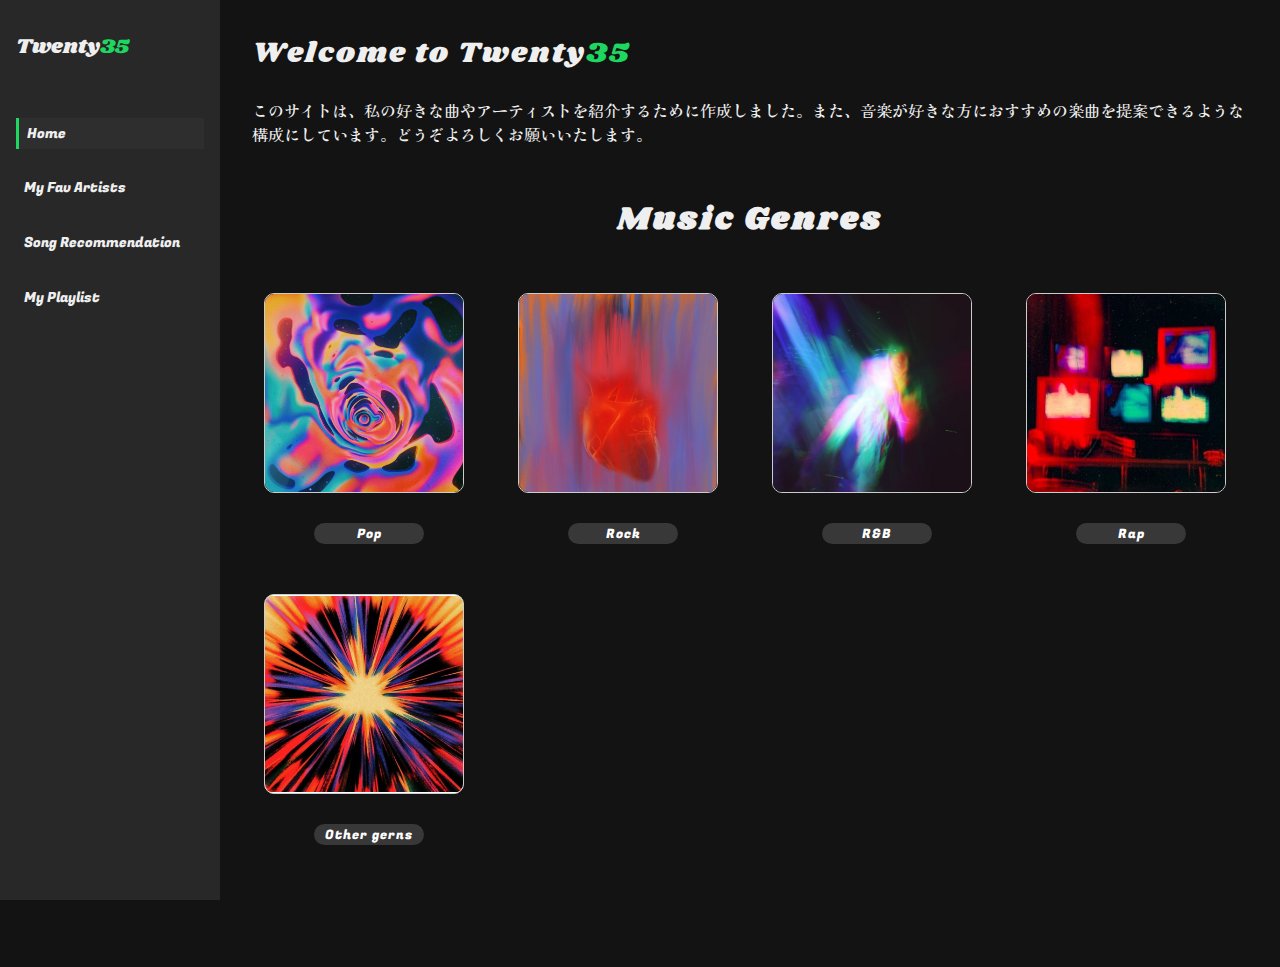
<file: Twenty35/index.html>
<!DOCTYPE html>
<html lang="en">
<head>
  <meta charset="UTF-8" />
  <meta name="viewport" content="width=device-width, initial-scale=1.0" />
  <title>Twenty35 Music</title>
  <link rel="stylesheet" href="css/style.css">
</head>
<body>

  <!-- Sidebar Navigation -->
  <div class="sidebar">
    <h2>Twenty<span style="color:  #1ED760;">35</span> </h2>
    <a class="nav current_nav" href="index.html"> Home</a>
    <a class="nav" href="#"> My Fav Artists</a>
    <a class="nav" href="songRecommendation.html"> Song Recommendation</a>
    <a class="nav" href="myPlaylist.html">My Playlist</a> 

  </div>

  <!-- Main Content -->
  <div class="main">
    <div class="title">Welcome to Twenty<span style="color:  #1ED760;">35</span></div>
    <h4> <span style="color:#efefef;"> このサイトは、私の好きな曲やアーティストを紹介するために作成しました。また、音楽が好きな方におすすめの楽曲を提案できるような構成にしています。どうぞよろしくお願いいたします。</span></h4>

    <h1>Music Genres</h1>
<div class="grid-container">
    <div>
      <div class="flip-card">
        <div class="flip-inner">
          <div class="flip-front"><img src="MusicGenrePics/pop.jpg" alt="pop"></div>
          <div class="flip-back"><p>ポップミュージック（Pop Music）は、大衆に向けて作られた音楽のジャンルで、1950年代から1960年代にかけて発展しました。 主にアメリカとイギリスで広まり、ラジオやテレビ、音楽チャートで頻繁に流れるようなキャッチーで商業的な楽曲が多いです。

                            ポップミュージックは、ロック、ダンス、ヒップホップ、R&Bなど様々な音楽ジャンルから影響を受けています。リズムやメロディが特徴であり、歌詞も親しみやすい内容が多いです。
                            
                            代表的なアーティストには、マイケル・ジャクソン、マドンナ、ビヨンセ、テイラー・スウィフトなどがいます。</p></div>
        </div>
      </div>
      <button class="flip-button">Pop</button>
    </div>

    <div>
      <div class="flip-card">
        <div class="flip-inner">
          <div class="flip-front"><img src="MusicGenrePics/Rock.jpg" alt="Rock"></div>
          <div class="flip-back"><p>ロックミュージック (Rock Music)音楽は、1950年代にアメリカで誕生し、エレキギター、ベース、ドラムが主な楽器として使われる音楽ジャンルです。エネルギッシュで反抗的な精神を持ち、若者文化に大きな影響を与えました。

                            1960年代には、ビートルズやローリング・ストーンズなどのバンドが登場し、ロックは世界的な人気を博しました。日本でも、1960年代後半から1970年代にかけて、ロックバンドが活躍し始めました。
                            
                            代表的なロックバンドには、ビートルズ、ローリング・ストーンズ、クイーン、ニルヴァーナなどがいます。</p></div>
        </div>
      </div>
      <button class="flip-button">Rock</button>
    </div>

    <div>
      <div class="flip-card">
        <div class="flip-inner">
          <div class="flip-front"><img src="MusicGenrePics/R&B.jpg" alt="RnB"></div>
          <div class="flip-back"><p>R&B（リズム・アンド・ブルース）は、1940年代にアメリカのアフリカ系アメリカ人コミュニティから発展した音楽ジャンルです。当初はブルースやジャズの影響を受けた音楽スタイルでしたが、時代とともにソウル、ファンク、ヒップホップなど多くの音楽スタイルに影響を与えました。

                            R&Bの特徴として、感情豊かなボーカル、強いリズム、複雑なメロディーラインがあります。歌詞はしばしば恋愛や生活の喜びと苦しみをテーマにしています。
                            
                            代表的なアーティストには、アレサ・フランクリン、マーヴィン・ゲイ、マイケル・ジャクソン、ビヨンセなどがいます。</p></div>
        </div>
      </div>
      <button class="flip-button">R&B</button>
    </div>

    <div>
      <div class="flip-card">
        <div class="flip-inner">
          <div class="flip-front"><img src="MusicGenrePics/Rap.jpg" alt="Rap"></div>
          <div class="flip-back"><p>ラップ（Rap）は、1970年代にアメリカのニューヨーク市で発展した音楽ジャンルです。特にヒップホップ文化の一部として誕生し、リズムに合わせて歌詞をリズミカルに話す、または「ラップ」するのが特徴です。

                            ラップの歌詞は、社会問題や個人的な経験、ライフスタイル、ストリートカルチャーに関連する内容が多く、強いメッセージ性を持っています。ビートやリズムが重要な要素であり、DJが作るビートやターンテーブル技術も大きな役割を果たしています。
                            
                            代表的なラップアーティストには、トゥーパック・シャクール、ノトーリアス・B.I.G、ジェイ・Z、エミネム、カニエ・ウェストなどがいます。</p></div>
        </div>
      </div>
      <button class="flip-button">Rap</button>
    </div>

    <div>
      <div class="flip-card">
        <div class="flip-inner">
          <div class="flip-front"><img src="MusicGenrePics/othergerns.jpg" alt="othergeeres"></div>
          <div class="flip-back"><p>ジャズ (Jazz) <br>
                            ジャズは、20世紀初頭にアメリカで発展した音楽ジャンルです。即興演奏と複雑なリズム、ハーモニーが特徴です。代表的なアーティストには、ルイ・アームストロング、デューク・エリントン、マイルス・デイビスがいます。<br><br>
                            
                            クラシック (Classical) <br>
                            クラシック音楽は、17世紀から19世紀にかけてヨーロッパで発展しました。オーケストラやピアノ、弦楽四重奏などが主要な楽器です。代表的な作曲家には、ベートーヴェン、モーツァルト、バッハがいます。<br><br>
                            
                            エレクトロニック (Electronic) <br>
                            エレクトロニック音楽は、電子楽器やコンピューターを用いて作られる音楽です。ダンスミュージックやテクノ、ハウスなど多くのサブジャンルがあります。代表的なアーティストには、ダフト・パンク、デヴィッド・ゲッタ、カルヴィン・ハリスがいます。<br><br>
                            
                            カントリー (Country) <br>
                            カントリーミュージックは、アメリカ南部で発展した音楽ジャンルで、ギターやバンジョー、フィドルが主要な楽器です。歌詞はしばしば日常生活や愛、失恋について語られます。代表的なアーティストには、ジョニー・キャッシュ、ドリー・パートン、テイラー・スウィフトがいます。<br><br>
                            
                            メタル (Metal) <br>
                            メタル音楽は、ロックから発展したジャンルで、重厚なギターリフと強力なドラムが特徴です。サブジャンルにはヘヴィメタル、デスメタル、ブラックメタルなどがあります。代表的なバンドには、メタリカ、アイアン・メイデン、ブラック・サバスがいます。</p></div>
        </div>
      </div>
      <button class="flip-button">Other gerns</button>
    </div>
  </div>

</div>
</body>
</html>
</file>
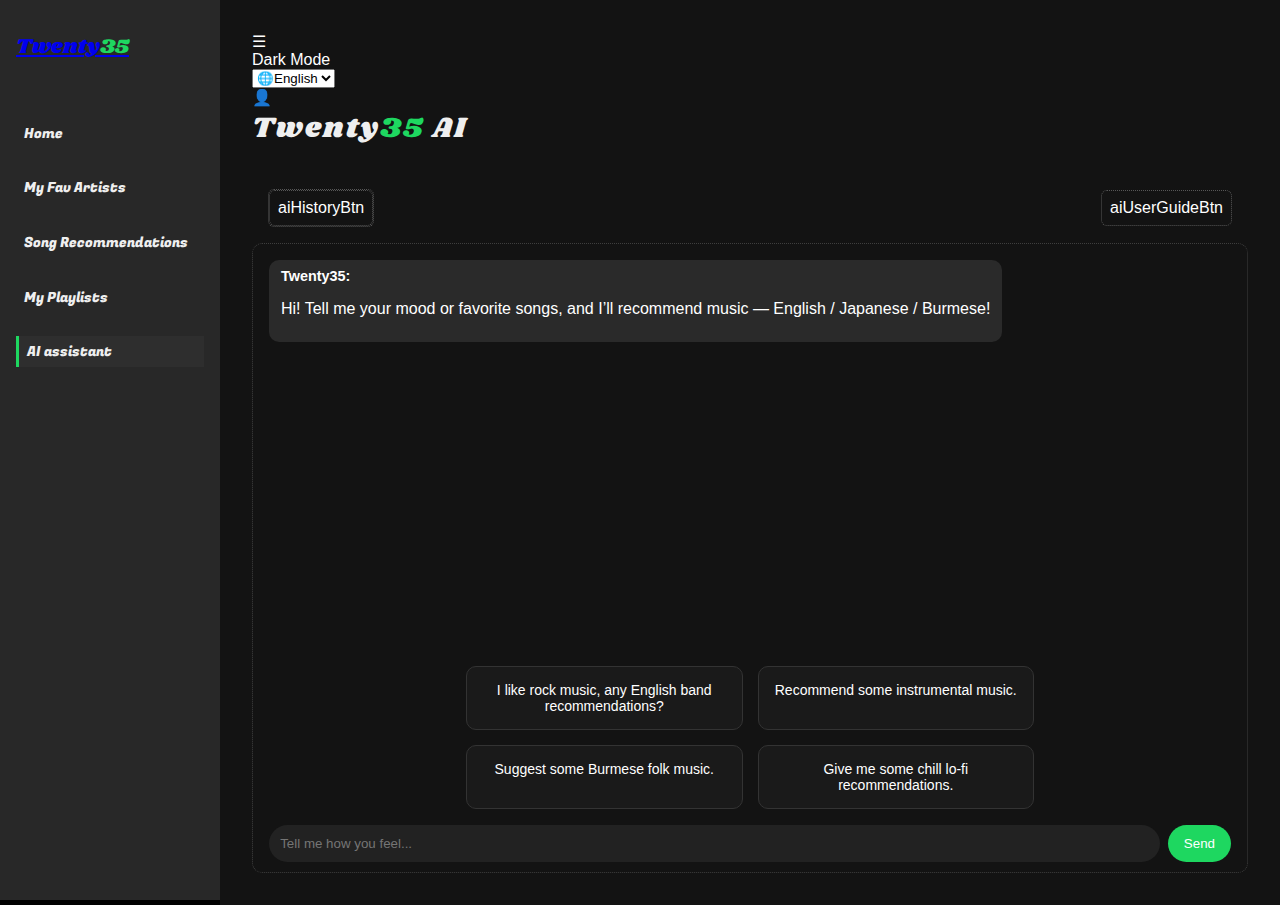
<file: aiAssistant.html>
<!DOCTYPE html>
<html lang="en">

<head>
  <meta charset="UTF-8" />
  <meta name="viewport" content="width=device-width, initial-scale=1.0, maximum-scale=1.0, user-scalable=no" />

  <title>Twenty35 Music (home)</title>
  <link rel="icon" href="MusicGenrePics/1x/logo.png" />
  <link rel="stylesheet" href="css/style.css">
  <link rel="stylesheet" href="css/aiAssistant.css">
  <link
    href="https://fonts.googleapis.com/css2?family=Fugaz+One&family=Kaisei+Tokumin&family=Shrikhand&family=Inter&family=Noto+Sans+JP&family=Padauk&display=swap"
    rel="stylesheet">
  <link rel="preconnect" href="https://fonts.googleapis.com">
  <link rel="preconnect" href="https://fonts.gstatic.com" crossorigin>
  <link
    href="https://fonts.googleapis.com/css2?family=Noto+Serif+Myanmar:wght@100;200;300;400;500;600;700;800;900&display=swap"
    rel="stylesheet">
  <link rel="preconnect" href="https://fonts.googleapis.com">
  <link rel="preconnect" href="https://fonts.gstatic.com" crossorigin>
  <link
    href="https://fonts.googleapis.com/css2?family=Noto+Serif+Myanmar:wght@100;200;300;400;500;600;700;800;900&display=swap"
    rel="stylesheet">
  <link rel="stylesheet" href="https://cdnjs.cloudflare.com/ajax/libs/font-awesome/6.5.0/css/all.min.css" />


</head>

<body class="aiAssistantBody">

  <div class="sidebar" id="sidebar">
    <h2><a href="index.html">Twenty<span style="color:  #1ED760;">35</span> </a></h2>
    <a data-i18n="nav1" class="nav" href="index.html"> Home</a>
    <a data-i18n="nav2" class="nav" href="favoriteartists.html  "> My Fav Artists</a>
    <a data-i18n="nav3" class="nav" href="songRecommendation.html"> Song Recommendations</a>
    <a data-i18n="nav4" class="nav" href="myPlaylist.html">My Playlists</a>
    <a data-i18n="nav5" class="nav current_nav" href="aiAssistant.html">AI assistant</a>

    <div id="mobileExtras"></div>
  </div>

  <!-- Main Content -->
  <div class="main">
    <div class="hamburger" id="hamburger">&#9776;</div>

    <div class="tobBar" id="tobBar">
      <div id="modebutton">
        <div class="toggle-switch" id="modeSwitch">
          <div class="slider"></div>
        </div>
        <div class="toggle-label" id="modeLabel">Dark Mode</div>
      </div>

      <div id="langSwitch">
        <select id="language-select" onchange="setLanguage(this.value)">
          <option value="en">&#x1F310;English</option>
          <option value="ja">&#x1F310;日本語</option>
          <option value="my">&#x1F310;မြန်မာ</option>
        </select>
      </div>

      <div id="profile">👤</div>
    </div>

    <div class="title">Twenty<span style="color:  #1ED760;">35</span> AI</div>


    <header>
      <div id="leftIcons">
        <span data-i18n="aiHistoryBtn" id="commentIcon">💬 History</span>
      </div>
      <div data-i18n="aiUserGuideBtn" id="userGuide">&#x2754 User Guide</div>
    </header>

    <div id="overlayHistory">
      <div class="overlayBox">
        <span class="close">&times;</span>
        <h3 data-i18n="aiHistory">Chat History (Latest at Top)</h3>
        <div id="historyList"></div>
      </div>
    </div>

    <div id="overlayGuide">
      <div class="overlayBox">
        <span class="close">&times;</span>
        <h3 data-i18n="aiUserGuideTitle">User Guide</h3>
        <p data-i18n="aiUserGuide">💬 How to Use</span> <br> <br>
          <b><span style="color:  #1ED760;">Step1</span> - Type your message in the chat box.</b><br> <br>
          Example: <br> <br>
          - “I feel happy today!” <br>
          - “Suggest songs like Bruno Mars.” <br>
          - “I’m in a chill mood.” <br> <br>

          <b><span style="color:  #1ED760;">Step2</span> - Send your message by clicking the Send button or pressing
            Enter.</b> <br><br>

          <b><span style="color:  #1ED760;">Step3</span> - The chatbot will show ‘Thinking…’ while preparing your
            recommendations. </b> <br><br>
          You’ll receive a list of songs with: <br><br>
          - 🎶 Song Title <br>
          - 👩‍🎤 Artist Name <br>
          - 🔗 Spotify, Apple Music, and YouTube link <br> <br>



          <b>💡 Tips for Best Experience </b> <br> <br>
          Be specific about your mood or artist for tailored recommendations. <br> <br>
          Example: <br> <br>
          - “I want energetic workout songs.” <br>
          - Try different moods to discover new music styles. <br>
          - Use the links to explore songs directly on your favorite platform.
        </p>

      </div>
    </div>

    <div id="chatContainer">
      <div id="chatMessages"></div>


      <div id="quickSuggestions">
        <div class="suggest-btn" onclick="sendSuggestedMessage(this)"></div>
        <div class="suggest-btn" onclick="sendSuggestedMessage(this)"></div>
        <div class="suggest-btn" onclick="sendSuggestedMessage(this)"></div>
        <div class="suggest-btn" onclick="sendSuggestedMessage(this)"></div>
      </div>

      <div id="inputArea">
        <input id="input" placeholder="Tell me how you feel..." />
        <button id="send">Send</button>
      </div>
    </div>

  </div>


  <script src="js/aiAssistant.js"></script>
  <script src="js/script.js"></script>
  <script src="js/lang.js"></script>
  <script src="js/ai.js"></script>

</body>

</html>
</file>
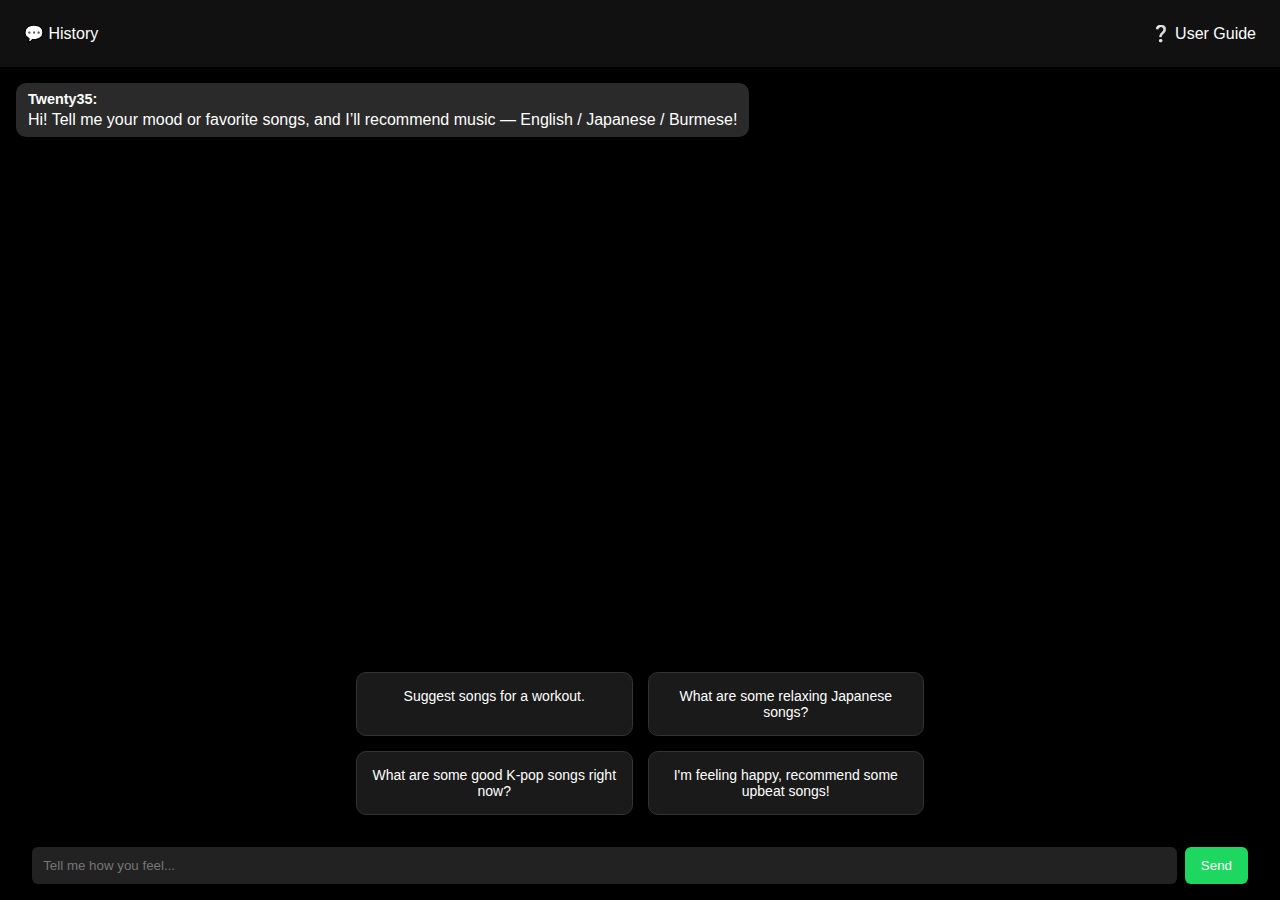
<file: test.html>
<!DOCTYPE html>
<html lang="en">
<head>
    <meta charset="UTF-8" />
    <meta name="viewport" content="width=device-width, initial-scale=1.0" />
    <title>Twenty35 Chat</title>
    <style>
        /* General Reset and Base Styles */
        * { margin:0; padding:0; box-sizing:border-box; }
        body {
            background:#000;
            color:#fff;
            font-family:Arial, sans-serif;
            
            /* FIX for iOS Safari Dynamic Toolbars: Use dvh (Dynamic Viewport Height) */
            min-height: 100dvh; 
            height: 100dvh; 
            
            display:flex;
            flex-direction:column;
            overflow:hidden;
        }

        /* Header/Top Bar */
        header {
            width:100%;
            padding:1rem;
            display:flex;
            justify-content:space-between;
            align-items:center;
            background:#111;
            box-shadow: 0 2px 5px rgba(0, 0, 0, 0.5);
            z-index: 10;
        }

        #leftIcons {
            display:flex;
            gap:1rem;
            align-items:center;
        }

        #commentIcon, #userGuide {
            cursor:pointer;
            padding: 8px;
            border-radius: 6px;
            transition: background 0.3s;
        }
        #commentIcon:hover, #userGuide:hover {
             background: #333;
        }

        /* Overlays (History and Guide) */
        #overlayHistory, #overlayGuide {
            position:fixed;
            top:0; left:0;
            width:100%; 
            /* Use 100dvh here too for correct full screen overlay */
            height:100dvh; 
            backdrop-filter:blur(10px);
            background:rgba(255,255,255,0.05);
            display:none;
            justify-content:center;
            align-items:center;
            padding:1rem;
            z-index:20;
        }

        .overlayBox {
            width:90%; max-width:500px;
            background:rgba(30,30,30,0.95);
            border-radius:12px;
            padding:1.5rem;
            border: 1px solid #444;
            display: flex;
            flex-direction: column;
        }
        .overlayBox h3 { margin-bottom: 1rem; }
        .overlayBox button {
            background: #1ED760;
            color:white;
            border:none;
            padding: 10px 15px;
            border-radius: 6px;
            cursor: pointer;
            margin-top: 1rem;
            align-self: flex-start;
        }
        #historyList {
            max-height: 400px;
            overflow-y: auto;
            padding-right: 5px;
            border-top: 1px solid #333;
            padding-top: 10px;
            flex-grow: 1; 
        }
        #historyList div {
            padding: 5px 0;
            border-bottom: 1px dashed #222;
            font-size: 0.9em;
        }

        /* Main Chat Area FIX */
        #chatContainer {
            flex: 1 1 auto; 
            min-height: 0; 
            display: flex;
            flex-direction: column;
            padding:0 1rem;
            overflow:hidden;
        }

        /* Quick Suggestions */
        #quickSuggestions {
            display: grid;
            grid-template-columns: 1fr 1fr; 
            gap: 15px;
            padding: 1rem;
            margin-top: auto; 
            max-width: 600px; 
            width: 100%;
            align-self: center; 
        }

        .suggest-btn {
            background: #1a1a1a;
            border: 1px solid #333;
            padding: 15px;
            border-radius: 10px;
            cursor: pointer;
            font-size: 14px;
            text-align: center;
            transition: background 0.3s, border-color 0.3s;
        }
        .suggest-btn:hover {
            background: #2a2a2a;
            border-color: #555;
        }

        /* Chat Messages Display */
        #chatMessages {
            flex:1;
            overflow-y:auto;
            padding-top:1rem;
            padding-right:1rem;
            display: flex;
            flex-direction: column;
        }
        #chatMessages div {
            margin-bottom: 10px;
            padding: 8px 12px;
            border-radius: 10px;
            max-width: 80%;
            word-wrap: break-word;
            font-family: Arial, sans-serif; 
        }
        #chatMessages div strong {
            display: block;
            margin-bottom: 4px;
            font-size: 0.9em;
            font-weight: bold;
        }
        /* Style for Bot messages */
        .bot-message {
            background: #2a2a2a;
            align-self: flex-start;
            text-align: left;
        }
        /* Style for User messages */
        .user-message {
            background: #1ED760;
            margin-left: auto;
            align-self: flex-end;
            text-align: left;
        }

        /* Input Area */
        #inputArea {
            display:flex;
            gap:0.5rem;
            padding:1rem; 
            background:#000;
            flex-shrink: 0; 
        }

        #input {
            flex:1;
            padding:0.7rem;
            border:none;
            border-radius:6px;
            outline:none;
            background: #222;
            color: #fff;
        }

        #send {
            padding:0.7rem 1rem;
            background:#1ED760;
            border:none;
            color:white;
            border-radius:6px;
            cursor:pointer;
            transition: background 0.3s;
        }
        #send:hover {
            background: #1ab350;
        }

    </style>
</head>
<body>

<header>
    <div id="leftIcons">
        <span id="commentIcon">💬 History</span>
    </div>
    <div id="userGuide">❔ User Guide</div>
</header>

<div id="overlayHistory">
    <div class="overlayBox">
        <h3>Chat History (Latest at Top)</h3>
        <div id="historyList"></div>
        <button onclick="closeHistory()">Close</button>
    </div>
</div>

<div id="overlayGuide">
    <div class="overlayBox">
        <h3>User Guide</h3>
        <p>💬 How to Use
- Type your message in the chat box.
- Example:
- “I feel happy today!”
- “Suggest songs like Taylor Swift.”
- “I’m in a chill mood.”
- Send your message by clicking the Send button or pressing Enter.
- The chatbot will show ‘Thinking…’ while preparing your recommendations.
- You’ll receive a list of songs with:
- 🎶 Song Title
- 👩‍🎤 Artist Name
- 🔗 Spotify, Apple Music, and YouTube link



💡 Tips for Best Experience
- Be specific about your mood or artist for tailored recommendations.
- Example: “I want energetic workout songs.”
- Try different moods to discover new music styles.
- Use the links to explore songs directly on your favorite platform.
</p>
        <button onclick="closeGuide()">Close</button>
    </div>
</div>

<div id="chatContainer">
    <div id="chatMessages"></div>

    <div id="quickSuggestions">
        <div class="suggest-btn" onclick="sendSuggestedMessage(this)"></div>
        <div class="suggest-btn" onclick="sendSuggestedMessage(this)"></div>
        <div class="suggest-btn" onclick="sendSuggestedMessage(this)"></div>
        <div class="suggest-btn" onclick="sendSuggestedMessage(this)"></div>
    </div>

    <div id="inputArea">
        <input id="input" placeholder="Tell me how you feel..." />
        <button id="send">Send</button>
    </div>
</div>

<script>

    const BOT_NAME = "Twenty35";
    const sendBtn = document.getElementById('send');
    const userInput = document.getElementById('input');
    const chatMessages = document.getElementById('chatMessages');
    const historyList = document.getElementById('historyList');
    const quickSuggestionsContainer = document.getElementById('quickSuggestions');
    const suggestBtns = quickSuggestionsContainer.querySelectorAll('.suggest-btn');


    // Overlays
    const overlayHistory = document.getElementById('overlayHistory');
    const overlayGuide = document.getElementById('overlayGuide');

    // Quick Chat Suggestions
    const quickSuggestions = [
        "I'm feeling happy, recommend some upbeat songs!",
        "What are some relaxing Japanese songs?",
        "Suggest some Burmese folk music.",
        "I like rock music, any English band recommendations?",
        "Recommend songs for studying.",
        "What are some good K-pop songs right now?",
        "I need some motivational music.",
        "Suggest songs for a workout.",
        "What's a good song for a road trip?",
        "Recommend some instrumental music.",
        "I'm in the mood for some sad songs.",
        "Suggest some classical music.",
        "What's popular in Burmese music charts?",
        "Give me some chill lo-fi recommendations."
    ];

    // Overlay Event Listeners
    document.getElementById('commentIcon').onclick = ()=>{
        overlayHistory.style.display = 'flex';
    };
    document.getElementById('userGuide').onclick = ()=>{
        overlayGuide.style.display = 'flex';
    };

    function closeHistory(){ overlayHistory.style.display = 'none'; }
    function closeGuide(){ overlayGuide.style.display = 'none'; }

    // Function to display random quick suggestions
    function displayRandomSuggestions() {
        // Shuffle the array to get random suggestions
        const shuffled = [...quickSuggestions].sort(() => 0.5 - Math.random());
        // Take the first 4 for display
        const selectedSuggestions = shuffled.slice(0, 4);

        suggestBtns.forEach((btn, index) => {
            if (selectedSuggestions[index]) {
                btn.textContent = selectedSuggestions[index];
                btn.style.display = 'block'; 
            } else {
                btn.style.display = 'none'; 
            }
        });
        
        if (chatMessages.children.length <= 1) { 
             quickSuggestionsContainer.style.display = 'grid';
        } else {
             quickSuggestionsContainer.style.display = 'none';
        }
    }

    // Function to handle clicking a suggestion box
    function sendSuggestedMessage(element) {
        userInput.value = element.textContent;
        sendMessage();
    }


    // INITIALIZATION: Display suggestions, then add the welcome message.
    if(!chatMessages.hasChildNodes()){
        displayRandomSuggestions(); 
        addMessage(BOT_NAME, "Hi! Tell me your mood or favorite songs, and I’ll recommend music — English / Japanese / Burmese!", 'bot-message');
    }


    // Core functions
    async function sendMessage(){
        const message = userInput.value.trim();
        if(!message) return;
        
        quickSuggestionsContainer.style.display = 'none';

        addMessage("You", message, 'user-message');
        saveHistory(`You: ${message}`);
        userInput.value = "";

        const loadingId = addMessage(BOT_NAME, "Thinking", 'bot-message');
        const dotsInterval = startThinkingAnimation(loadingId);

        try{

   const systemMessage = `You are a music recommendation chatbot named Twenty35.
Always respond in the same language as the user input (English / Japanese / Burmese).
Recommend 3–5 songs based on the user's mood, feelings, or favorite artists.
For each recommendation, ALWAYS include:
1. Song title
2. Artist name
3. Spotify search link
4. Apple Music search link
5. YouTube search link
Give sweet messages for users, depend on user's mood.
IMPORTANT: Format ALL links using standard Markdown syntax: [Link Name](URL). Example: [Spotify Link](http://spotify.com/search?q=song) and include a newline after each song/link grouping.`;

            const response = await fetch("/.netlify/functions/openai-proxy", {
                method: "POST",
                headers: { "Content-Type":"application/json" },
                body: JSON.stringify({
                    model: "gpt-4o-mini",
                    messages: [
                        { role: "system", content: systemMessage },
                        { role: "user", content: message }
                    ]
                })
            });

            if (!response.ok) {
                throw new Error(`Server error: ${response.status}`);
            }

            const data = await response.json();
            const botMessage = data.choices[0].message.content; 
            
            clearInterval(dotsInterval);
            updateMessage(loadingId, botMessage);
            saveHistory(`${BOT_NAME}: ${botMessage}`);

        }catch(err){
            console.error("Fetch error:", err);
            clearInterval(dotsInterval);
            updateMessage(loadingId, "Oops! Something went wrong. The AI service may be unavailable.");
        }
    }

    // --- MODIFIED FUNCTION ---
    function addMessage(sender, text, className){
        // 1. Convert Markdown links to HTML links
        let htmlText = text.replace(/\[([^\]]+)\]\(([^)]+)\)/g, '<a href="$2" target="_blank">$1</a>');
        
        // 2. Split lines based on newline or start of a numbered list item
        const lines = htmlText.split(/\n|(?=\d+\.)/);
        
        // 3. Trim, filter empty, wrap in <p> tags, and join
        const formattedText = lines
            .map(l => l.trim())
            .filter(l => l)
            .map(l => `<p>${l}</p>`)
            .join("");

        const id = `msg-${Date.now()}-${Math.random().toString(36).substring(2, 9)}`; 
        
        const messageDiv = document.createElement('div');
        messageDiv.id = id;
        messageDiv.classList.add(className); 
        
        // 4. Insert the formatted HTML
        messageDiv.innerHTML = `<strong>${sender}:</strong>${formattedText}`; 
        
        chatMessages.appendChild(messageDiv);
        chatMessages.scrollTop = chatMessages.scrollHeight;
        return id;
    }

    // --- MODIFIED FUNCTION ---
    function updateMessage(id, text){
        const msgDiv = document.getElementById(id);
        if(!msgDiv) return;
        
        // 1. Convert Markdown links to HTML links
        let htmlText = text.replace(/\[([^\]]+)\]\(([^)]+)\)/g, '<a href="$2" target="_blank">$1</a>');
        
        // 2. Split lines based on newline or start of a numbered list item
        const lines = htmlText.split(/\n|(?=\d+\.)/);
        
        // 3. Trim, filter empty, wrap in <p> tags, and join
        const formattedText = lines
            .map(l => l.trim())
            .filter(l => l)
            .map(l => `<p>${l}</p>`)
            .join("");

        // 4. Update the content
        msgDiv.innerHTML = `<strong>${BOT_NAME}:</strong>${formattedText}`;
    }

    function startThinkingAnimation(id){
        let dots = 0;
        return setInterval(()=>{
            const msg = document.getElementById(id);
            if(!msg) return;
            dots = (dots+1)%4;
            msg.innerHTML = `<strong>${BOT_NAME}:</strong> Thinking${'.'.repeat(dots)}`; 
        },500);
    }

    function saveHistory(msg){
        const div = document.createElement('div');
        div.textContent = msg;
        div.style.marginBottom = '8px';
        historyList.prepend(div); 
    }

    sendBtn.onclick = sendMessage;
    userInput.addEventListener('keypress', e=>{ 
        if(e.key==='Enter') sendMessage(); 
    });

</script>
</body>
</html>
</file>
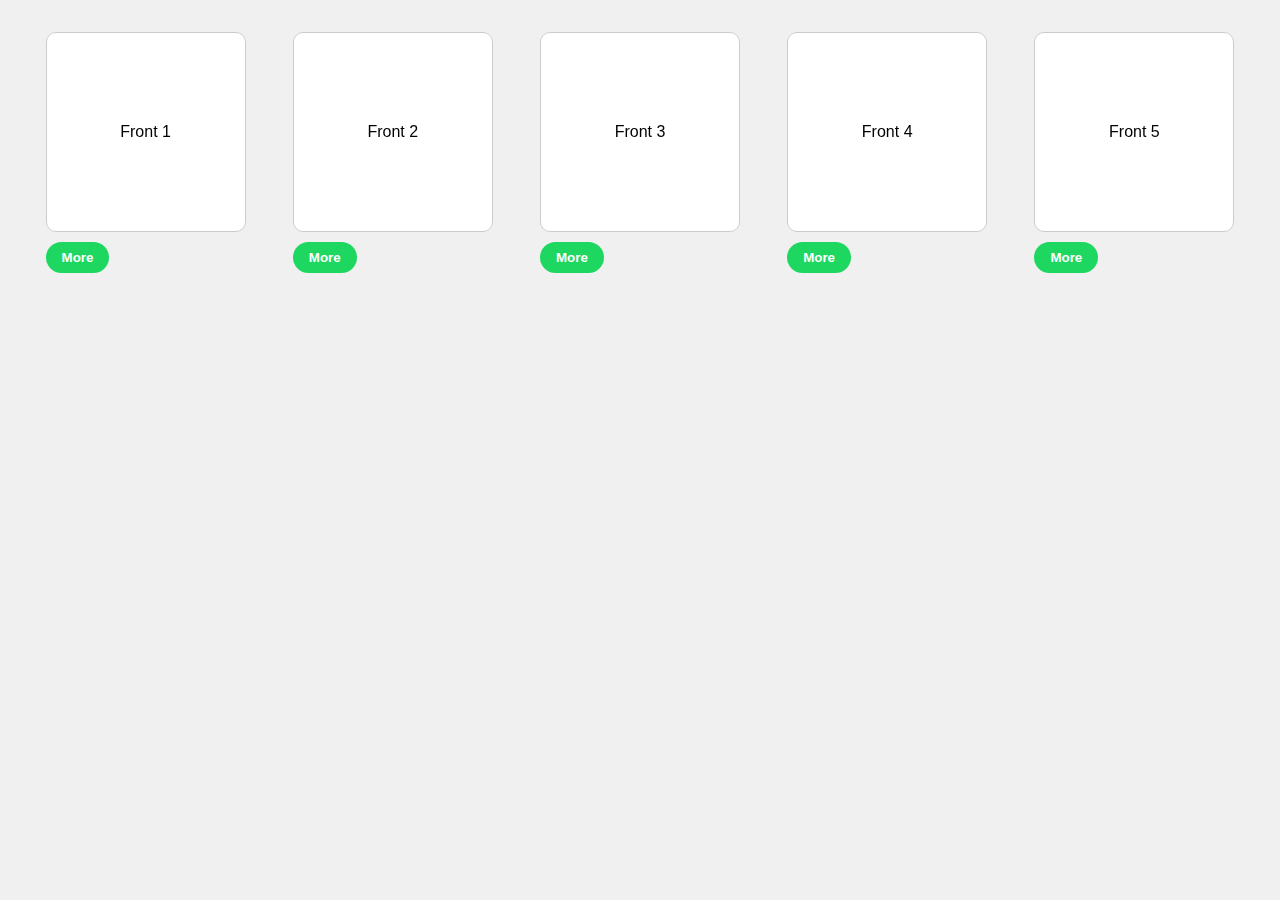
<file: testHTML/grid.html>
<!DOCTYPE html>
<html lang="en">
<head>
  <meta charset="UTF-8">
  <meta name="viewport" content="width=device-width, initial-scale=1.0">
  <title>Flip Grid Example</title>
  <style>
    * {
      box-sizing: border-box;
    }

    body {
      margin: 0;
      font-family: Arial, sans-serif;
      background: #f0f0f0;
      padding: 2rem;
    }

    .grid-container {
      display: grid;
      grid-template-columns: repeat(auto-fit, minmax(220px, 1fr));
      gap: 20px;
      justify-items: center;
    }

    .flip-card {
      background-color: transparent;
      width: 200px;
      height: 200px;
      perspective: 1000px;
    }

    .flip-inner {
      position: relative;
      width: 100%;
      height: 100%;
      transition: transform 0.6s;
      transform-style: preserve-3d;
    }

    .flip-card:hover .flip-inner {
      transform: rotateY(180deg);
    }

    .flip-front, .flip-back {
      position: absolute;
      width: 100%;
      height: 100%;
      backface-visibility: hidden;
      display: flex;
      justify-content: center;
      align-items: center;
      border-radius: 10px;
      overflow: hidden;
    }

    .flip-front {
      background-color: #fff;
      border: 1px solid #ccc;
    }

    .flip-back {
      background-color: #1e1e1e;
      color: #fff;
      transform: rotateY(180deg);
      padding: 1rem;
      font-size: 14px;
      text-align: center;
    }

    .flip-button {
      margin-top: 10px;
      padding: 8px 16px;
      border: none;
      border-radius: 20px;
      background-color: #1ED760;
      color: white;
      font-weight: bold;
      cursor: pointer;
      transition: background 0.3s;
    }

    .flip-button:hover {
      background-color: #168e45;
    }
  </style>
</head>
<body>

  <div class="grid-container">
    <div>
      <div class="flip-card">
        <div class="flip-inner">
          <div class="flip-front">Front 1</div>
          <div class="flip-back">Back 1 Content</div>
        </div>
      </div>
      <button class="flip-button">More</button>
    </div>

    <div>
      <div class="flip-card">
        <div class="flip-inner">
          <div class="flip-front">Front 2</div>
          <div class="flip-back">Back 2 Content</div>
        </div>
      </div>
      <button class="flip-button">More</button>
    </div>

    <div>
      <div class="flip-card">
        <div class="flip-inner">
          <div class="flip-front">Front 3</div>
          <div class="flip-back">Back 3 Content</div>
        </div>
      </div>
      <button class="flip-button">More</button>
    </div>

    <div>
      <div class="flip-card">
        <div class="flip-inner">
          <div class="flip-front">Front 4</div>
          <div class="flip-back">Back 4 Content</div>
        </div>
      </div>
      <button class="flip-button">More</button>
    </div>

    <div>
      <div class="flip-card">
        <div class="flip-inner">
          <div class="flip-front">Front 5</div>
          <div class="flip-back">Back 5 Content</div>
        </div>
      </div>
      <button class="flip-button">More</button>
    </div>
  </div>

</body>
</html>
</file>
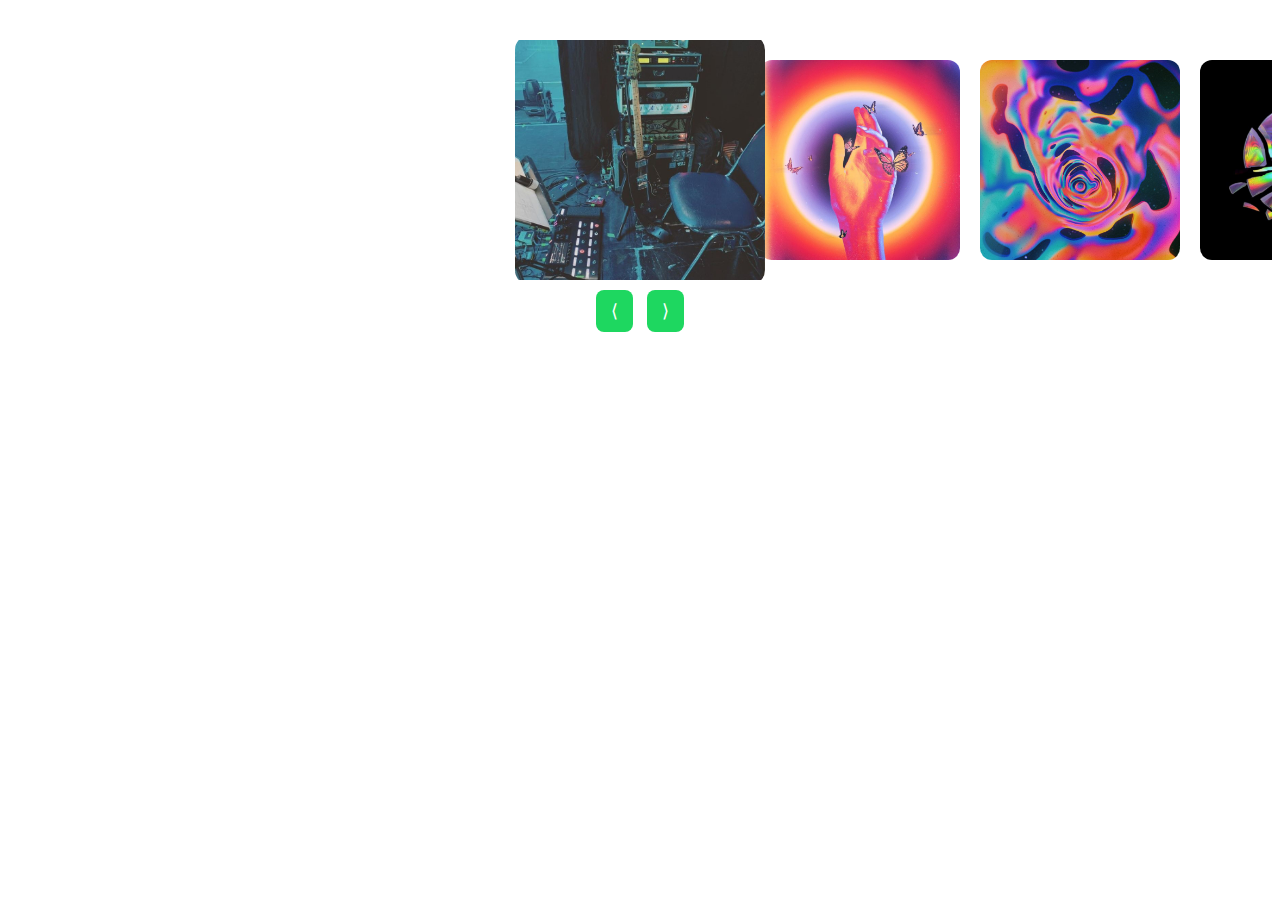
<file: testHTML/slider.html>
<!DOCTYPE html>
<html lang="en">
<head>
  <meta charset="UTF-8">
  <title>Autoplay Image Slider</title>
  <style>
    .slider-container {
  position: relative;
  overflow: hidden;
  width: 100%;
  height: 300px;
  margin: 40px auto;
}

.slider {
  display: flex;
  overflow-x: auto;
  scroll-behavior: smooth;
  scroll-snap-type: x mandatory;
  gap: 20px;
  padding: 20px;
}

.slider::-webkit-scrollbar {
  display: none;
}

.slide {
  flex: 0 0 auto;
  width: 200px;
  height: 200px;
  object-fit: cover;
  transition: transform 0.3s ease;
  scroll-snap-align: center;
  border-radius: 12px;
}
.spacer {
  flex: 0 0 50%; /* Adjust based on how wide your container is */
}
.slide.active {
  transform: scale(1.25);
  z-index: 2;
}

.slider-buttons {
  text-align: center;
  margin-top: 10px;
}

.slider-buttons button {
  padding: 10px 15px;
  font-size: 18px;
  cursor: pointer;
  border: none;
  background: #1ed760;
  color: white;
  margin: 0 5px;
  border-radius: 8px;
}
  </style>
</head>
<body>

<div class="slider-container">
  <div class="slider" id="slider">
    <div class="spacer"></div>
    <img src="MusicGenrePics/eeee.jpg" class="slide" alt="Image 1" />
    <img src="MusicGenrePics/ffff.jpg" class="slide" alt="Image 2" />
    <img src="MusicGenrePics/pop.jpg" class="slide" alt="Image 3" />
     <img src="MusicGenrePics/wee.jpg" class="slide" alt="Image 4" />
      <img src="MusicGenrePics/wwww.jpg" class="slide" alt="Image 5" />
       <img src="MusicGenrePics/qqqqq.jpg" class="slide" alt="Image 6" />
        <img src="MusicGenrePics/Rap.jpg" class="slide" alt="Image 7" />
        <img src="MusicGenrePics/Rap.jpg" class="slide" alt="Image 7" />
        <img src="MusicGenrePics/Rap.jpg" class="slide" alt="Image 7" />
        <img src="MusicGenrePics/Rap.jpg" class="slide" alt="Image 7" />
        <img src="MusicGenrePics/Rap.jpg" class="slide" alt="Image 7" />
        <img src="MusicGenrePics/Rap.jpg" class="slide" alt="Image 7" />
    <!-- Add more as needed -->
      <div class="spacer"></div>
  </div>
  <div class="slider-buttons">
    <button id="prevBtn">⟨</button>
    <button id="nextBtn">⟩</button>
  </div>
</div>

  <script>
    document.addEventListener("DOMContentLoaded", () => {
  const slider = document.getElementById("slider");
  const slides = slider.querySelectorAll(".slide");
  const prevBtn = document.getElementById("prevBtn");
  const nextBtn = document.getElementById("nextBtn");

  const slideWidth = slides[0].offsetWidth + 20; // image width + gap

  // Scroll left/right
  prevBtn.addEventListener("click", () => {
    slider.scrollBy({ left: -slideWidth, behavior: "smooth" });
  });

  nextBtn.addEventListener("click", () => {
    slider.scrollBy({ left: slideWidth, behavior: "smooth" });
  });

  // Highlight center image
  slider.addEventListener("scroll", () => {
    slides.forEach(slide => slide.classList.remove("active"));

    const centerX = slider.scrollLeft + slider.offsetWidth / 2;

    slides.forEach(slide => {
      const slideCenter = slide.offsetLeft + slide.offsetWidth / 2;
      const distance = Math.abs(centerX - slideCenter);

      if (distance < slide.offsetWidth / 2) {
        slide.classList.add("active");
      }
    });
  });
});
  </script>

</body>
</html>
</file>
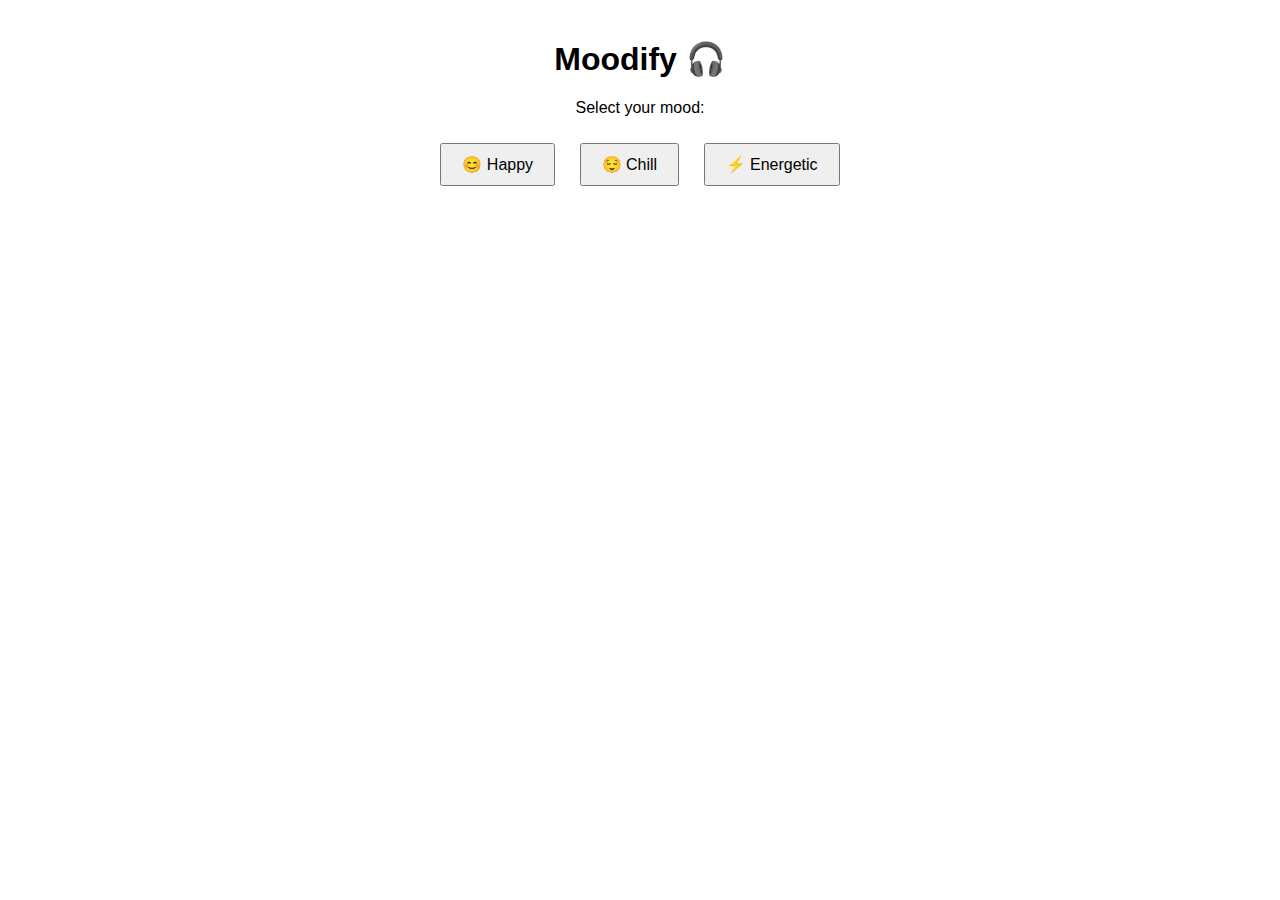
<file: testHTML/spotify.html>
<!DOCTYPE html>
<html lang="en">
<head>
  <meta charset="UTF-8" />
  <title>Moodify</title>
  <style>
    body { font-family: Arial; text-align: center; margin-top: 40px; }
    button { margin: 10px; padding: 10px 20px; font-size: 16px; }
    #results img { width: 100px; margin-top: 20px; }
  </style>
</head>
<body>
  <h1>Moodify 🎧</h1>
  <p>Select your mood:</p>
  <button onclick="getPlaylist('happy')">😊 Happy</button>
  <button onclick="getPlaylist('chill')">😌 Chill</button>
  <button onclick="getPlaylist('energetic')">⚡ Energetic</button>
  <div id="results"></div>

  <script>
    const clientId = 'baaa552127d5449f939f3f002265c0d2';
    const clientSecret = '603ddb30d6c64227a03dd6dfe00304c0';

    const getToken = async () => {
      const result = await fetch('https://accounts.spotify.com/api/token', {
        method: 'POST',
        headers: {
          'Content-Type': 'application/x-www-form-urlencoded',
          'Authorization': 'Basic ' + btoa(clientId + ':' + clientSecret)
        },
        body: 'grant_type=client_credentials'
      });
      const data = await result.json();
      return data.access_token;
    };

    const getPlaylist = async (mood) => {
      const token = await getToken();

      const result = await fetch(`https://api.spotify.com/v1/search?q=${mood}&type=playlist&limit=1`, {
        headers: { 'Authorization': 'Bearer ' + token }
      });
      const data = await result.json();
      const playlist = data.playlists.items[0];

      document.getElementById('results').innerHTML = `
        <h3>${playlist.name}</h3>
        <a href="${playlist.external_urls.spotify}" target="_blank">
          <img src="${playlist.images[0].url}" alt="Playlist Cover" />
        </a>
      `;
    };
  </script>
</body>
</html>
</file>
<file: Twenty35/css/style.css>
@import url('https://fonts.googleapis.com/css2?family=Fugaz+One&family=Kaisei+Tokumin&family=Shrikhand&display=swap');
* {
      box-sizing: border-box;
    }


    :root {
  --accent-color: #1ED760;
  --bg-color: #131313;
  --font-color: #efefef;
  --font-size-base: 16px;
  --font-title: 'Shrikhand', serif;
  --font-body: "Fugaz One", serif;
  --font-jp: "Kaisei Tokumin", serif;

   
}


    body {
      background-color: var(--bg-color);
      margin: 0;
      font-family: 'Arial', sans-serif;
      display: flex;
      min-height: 100vh;
      padding-bottom: 60px;
      
      
    }

    /* Sidebar */
    .sidebar {
      width: 220px;
      background-color: #282828;
      color: var(--font-color);
      padding: 2rem 1rem;
      display: flex;
      flex-direction: column;
      gap: 1.5rem;
      position: fixed;
      height: 100vh;
      overflow-y: scroll;

    }

    /* The full scrollbar */
.sidebar::-webkit-scrollbar {
  width: 8px; /* For vertical scrollbar */
}

/* The track (background) */
.sidebar::-webkit-scrollbar-track {
  background: #323232;
  border-radius: 10px;
}

/* The thumb (the draggable handle) */
.sidebar::-webkit-scrollbar-thumb {
  background: #1ED760;
  border-radius: 10px;
  border: 2px solid transparent;
  background-clip: padding-box;
}

    .sidebar h2 {
      margin: 0 0 2rem;
      font-size: 1.3rem;
       font-family: var(--font-title);
    font-weight: 400;
    font-style: normal;
     
    }

    .sidebar .nav{
      color: var(--font-color);
      font-family: var(--font-body);
      text-decoration: none;
      font-size: 0.9rem;
      padding: 0.3rem 0 0.3rem 0.5rem ;
      display: block;
      
    }

    .sidebar .nav:hover {
      border-left: 3px solid var(--accent-color);
      background-color: #2e2e2e;
      padding-left: 0.5rem;
    }

    .current_nav{
      background-color: #2e2e2e;
      padding-left: 0.5rem;
      border-left: 3px solid var(--accent-color);
      
    }

  

    .sidebar .countries{
      font-size: 0.8rem;
      color: var(--font-color);
      font-family: var(--font-body);
      text-decoration: none;
      display: block;
      border-left: 3px solid transparent;
      margin: 5px 0;
      
    }

  .sidebar .countries:hover{
    color: var(--accent-color);
  }

    /* Main content */
    .main {
      margin-left: 220px;
      padding: 2rem;
      flex: 1;
      background-color: var(--bg-color);
    }

    .main h1{
      color: var(--font-color);
      font-family: var(--font-title);
      letter-spacing: 3px;
      text-align: center;
      margin: 50px;

    }
   .main h4{
    font-family: var(--font-jp);
    font-weight: normal;

   }

    .countries {
      display: flex;
      flex-wrap: wrap;
      gap: 1rem;
      margin-bottom: 2rem;
    }

    .countries div {
      background-color: #ddd;
      padding: 0.6rem 1rem;
      border-radius: 20px;
      font-weight: bold;
      cursor: pointer;
    }

    .title {
      font-size: 1.8rem;
      margin-bottom: 1.5rem;
      color: var(--font-color);
      font-family: var(--font-title);
    font-weight: 400;
    font-style: normal;
    letter-spacing: 2px;
    }

  
    

    .grid-container {
      display: grid;
      grid-template-columns: repeat(auto-fit, minmax(220px, 1fr));
      gap: 20px;
      justify-items: center;
    }

    .flip-card {
      background-color: transparent;
      width: 200px;
      height: 200px;
      perspective: 1000px;
    }

    .flip-inner {
      position: relative;
      width: 100%;
      height: 100%;
      transition: transform 0.6s;
      transform-style: preserve-3d;
    }

    .flip-card:hover .flip-inner {
      transform: rotateY(180deg);
    }

    .flip-front, .flip-back {
      position: absolute;
      width: 100%;
      height: 100%;
      backface-visibility: hidden;
      display: flex;
      justify-content: center;
      align-items: center;
      border-radius: 10px;
      overflow: hidden;
    }

    .flip-front {
      background-color: #fff;
      border: 1px solid #ccc;
    }

    .flip-front img{
      width: 100%;
    }

    .flip-back {
      background-color: #000000;
      color:var(--font-color);
      transform: rotateY(180deg);
      padding: 1rem;
      font-size: 14px;
      text-align: center;
      overflow-y: scroll;
      position: relative;
    }
    .flip-back::-webkit-scrollbar{
    width: 6px;
}
.flip-back::-webkit-scrollbar-track {
    background: #182b1b; /* Background of the track */
    border-radius: 10px;
}
.flip-back::-webkit-scrollbar-thumb {
    background: var(--accent-color); /* Color of the handle */
    border-radius: 10px;
}   

.flip-back p {
  position: absolute;
  padding-left: 5px;
  top: 0;
    line-height: 22px;
    letter-spacing: -0.5px;
    font-family: var(--font-jp);
    font-size: 13px;
    font-weight: 200;
    font-style: normal;
}



    .flip-button {
      margin: 30px 50px;
    width: 110px;
    border-radius: 30px;
      border: none;
      background-color:#383838;
      color: white;
      font-weight: normal;
      cursor: pointer;
      transition: background 0.3s;
      font-family: var(--font-body);
      font-size: 13px;
      letter-spacing: 1px;
    }

    .flip-button:hover {
      background-color: var(--accent-color);
      color: #131313;
    }

    /*myPLaylist.html(start)*/


    .countriesTitle{
      color: var(--font-color);
      font-family: var(--font-body);
      font-size: 13px ;
    }

    .myPlaylistGrid-container {
      display: grid;
      grid-template-columns: repeat(auto-fit, minmax(220px, 1fr));
      gap: 20px;
      justify-items: center;
    }

    .playlist-countries{
      position: relative;
      width: 200px;
      height: 200px;
      border-radius: 10px;
    }
     .playlist-countries img:hover{
      filter: brightness(70%);
      filter: blur(1px);
    }
    .playButton{
      position: absolute;
      left: 10px;
      bottom: -30px;
      z-index: 1000;
      display: none;
    }
   
    .playButton p{
      font-size: 40px;
      color: var(--accent-color);
    }
    .playlist-countries:hover .playButton{
      display: block;
    }

    .myPlaylistGrid-container button{
         margin: 30px 45px;
    width: 110px;
    border-radius: 30px;
      border: none;
      background-color:#383838;
      color: white;
      font-weight: normal;
      cursor: pointer;
      transition: background 0.3s;
      font-family: var(--font-body);
      font-size: 13px;
      letter-spacing: 1px;
    }

    .myPlaylistGrid-container button:hover {
      background-color: var(--accent-color);
      color: #131313;
    }

    .myPlaylistGrid-container img{
      width: 100%;
      border-radius: 10px;
    }
   

.tracks {
  display: flex;
  flex-wrap: wrap;
  gap: 16px;
  margin-top: 50px;
  margin-bottom: 50px;
}

.tracks iframe {
  flex: 1 1 calc(33.333% - 16px); /* 3 columns with spacing */
  opacity: 0;
  transform: translateY(10px);
  animation: fadeIn 0.4s ease forwards;
}


/* Optional: Add slight delay for each */
.tracks iframe:nth-child(1) { animation-delay: 0s; }
.tracks iframe:nth-child(2) { animation-delay: 0.05s; }
.tracks iframe:nth-child(3) { animation-delay: 0.1s; }
/* ...continue if you want staggered effects */

@keyframes fadeIn {
  to {
    opacity: 1;
    transform: translateY(0);
  }
}



.musicPlayer{
  display: none;
  position: fixed;
      bottom: 20px;
      width: 78%;
      height: 80px;
      background-color: #333;
      color: #fff;
      text-align: center;
      margin-top: 250px;
      z-index: 1000;
      border-radius: 20px;
      overflow: hidden;
      transition: opacity 0.5s ease-in-out;
  opacity: 0;
}

.musicPlayer.show {
  display: block;
  opacity: 1;
}

    /*myPLaylist.html(end)*/

    /*SongRecommendation.html(start)*/
       .songRecommendation-container {
      display: grid;
      grid-template-columns: repeat(auto-fit, minmax(220px, 1fr));
      gap: 20px;
      justify-items: center;
    }

    .songRecommendations{
      background-color: #FFD700;
      position: relative;
      width: 200px;
      height: 200px;
      border-radius: 10px;
    }

    .songRecommendation-container button{
         margin: 30px 45px;
    width: 110px;
    border-radius: 30px;
      border: none;
      background-color:#383838;
      color: white;
      font-weight: normal;
      cursor: pointer;
      transition: background 0.3s;
      font-family: var(--font-body);
      font-size: 13px;
      letter-spacing: 1px;
    }

    .songRecommendation-container button:hover {
      background-color: var(--accent-color);
      color: #131313;
    }
    /*SongRecommendation.html(End)*/
    

    
    


    /* Responsive layout */
    @media (max-width: 768px) {
      .sidebar {
        position: relative;
        width: 100%;
        flex-direction: row;
        height: auto;
        overflow-x: auto;
        white-space: nowrap;
        display: none;
      }

      .sidebar h2 {
        display: none;
      }

      .sidebar a {
        display: inline-block;
        margin-right: 1rem;
      }

      .main {
        margin-left: 0;
        padding: 1rem;
      }

      .title {
        font-size: 1.4rem;
      }
    }
</file>
<file: css/style.css>
@import url('https://fonts.googleapis.com/css2?family=Fugaz+One&family=Kaisei+Tokumin&family=Shrikhand&display=swap');
* {
      box-sizing: border-box;
    }


    :root {
  --accent-color: #1ED760;
  --bg-color: #131313;
  --font-color: #efefef;
  --font-size-base: 16px;
  --font-title: 'Shrikhand', serif;
  --font-body: "Fugaz One", serif;
  --font-jp: "Kaisei Tokumin", serif;

   
}


    body {
      background-color: var(--bg-color);
      margin: 0;
      font-family: 'Arial', sans-serif;
      display: flex;
      min-height: 100vh;
      padding-bottom: 60px;
      
      
    }

    /* Sidebar */
    .sidebar {
      width: 220px;
      background-color: #282828;
      color: var(--font-color);
      padding: 2rem 1rem;
      display: flex;
      flex-direction: column;
      gap: 1.5rem;
      position: fixed;
      height: 100vh;
      overflow-y: scroll;

    }

    /* The full scrollbar */
.sidebar::-webkit-scrollbar {
  width: 8px; /* For vertical scrollbar */
}

/* The track (background) */
.sidebar::-webkit-scrollbar-track {
  background: #323232;
  border-radius: 10px;
}

/* The thumb (the draggable handle) */
.sidebar::-webkit-scrollbar-thumb {
  background: #1ED760;
  border-radius: 10px;
  border: 2px solid transparent;
  background-clip: padding-box;
}

    .sidebar h2 {
      margin: 0 0 2rem;
      font-size: 1.3rem;
       font-family: var(--font-title);
    font-weight: 400;
    font-style: normal;
     
    }

    .sidebar .nav{
      color: var(--font-color);
      font-family: var(--font-body);
      text-decoration: none;
      font-size: 0.9rem;
      padding: 0.3rem 0 0.3rem 0.5rem ;
      display: block;
      
    }

    .sidebar .nav:hover {
      border-left: 3px solid var(--accent-color);
      background-color: #2e2e2e;
      padding-left: 0.5rem;
    }

    .current_nav{
      background-color: #2e2e2e;
      padding-left: 0.5rem;
      border-left: 3px solid var(--accent-color);
      
    }

  

    .sidebar .countries{
      font-size: 0.8rem;
      color: var(--font-color);
      font-family: var(--font-body);
      text-decoration: none;
      display: block;
      border-left: 3px solid transparent;
      margin: 5px 0;
      
    }

  .sidebar .countries:hover{
    color: var(--accent-color);
  }

    /* Main content */
    .main {
      margin-left: 220px;
      padding: 2rem;
      flex: 1;
      background-color: var(--bg-color);
    }

    .main h1{
      color: var(--font-color);
      font-family: var(--font-title);
      letter-spacing: 3px;
      text-align: center;
      margin: 50px;

    }
   .main h4{
    font-family: var(--font-jp);
    font-weight: normal;

   }

    .countries {
      display: flex;
      flex-wrap: wrap;
      gap: 1rem;
      margin-bottom: 2rem;
    }

    .countries div {
      background-color: #ddd;
      padding: 0.6rem 1rem;
      border-radius: 20px;
      font-weight: bold;
      cursor: pointer;
    }

    .title {
      font-size: 1.8rem;
      margin-bottom: 1.5rem;
      color: var(--font-color);
      font-family: var(--font-title);
    font-weight: 400;
    font-style: normal;
    letter-spacing: 2px;
    }

  
    

    .grid-container {
      display: grid;
      grid-template-columns: repeat(auto-fit, minmax(220px, 1fr));
      gap: 20px;
      justify-items: center;
    }

    .flip-card {
      background-color: transparent;
      width: 200px;
      height: 200px;
      perspective: 1000px;
       animation: float 3s ease-in-out infinite;
    }

    .flip-inner {
      position: relative;
      width: 100%;
      height: 100%;
      transition: transform 0.6s;
      transform-style: preserve-3d;
    }

    .flip-card:hover .flip-inner {
      transform: rotateY(180deg);
    }
    .flip-card:hover{
      animation: none;
    }

    .flip-front, .flip-back {
      position: absolute;
      width: 100%;
      height: 100%;
      backface-visibility: hidden;
      display: flex;
      justify-content: center;
      align-items: center;
      border-radius: 10px;
      overflow: hidden;
    }

    .flip-front {
      background-color: #fff;
      border: 1px solid #ccc;
    }

    .flip-front img{
      width: 100%;
    }

    .flip-back {
      background-color: #000000;
      color:var(--font-color);
      transform: rotateY(180deg);
      padding: 1rem;
      font-size: 14px;
      text-align: center;
      overflow-y: scroll;
      position: relative;
    }
    .flip-back::-webkit-scrollbar{
    width: 6px;
}
.flip-back::-webkit-scrollbar-track {
    background: #182b1b; /* Background of the track */
    border-radius: 10px;
}
.flip-back::-webkit-scrollbar-thumb {
    background: var(--accent-color); /* Color of the handle */
    border-radius: 10px;
}   

.flip-back p {
  position: absolute;
  padding-left: 5px;
  top: 0;
    line-height: 22px;
    letter-spacing: -0.5px;
    font-family: var(--font-jp);
    font-size: 13px;
    font-weight: 200;
    font-style: normal;
}



    .flip-button {
      margin: 30px 50px;
    width: 110px;
    border-radius: 30px;
      border: none;
      background-color:#383838;
      color: white;
      font-weight: normal;
      cursor: pointer;
      transition: background 0.3s;
      font-family: var(--font-body);
      font-size: 13px;
      letter-spacing: 1px;
    }

    .flip-button:hover {
      background-color: var(--accent-color);
      color: #131313;
    }
/* Overlay Background with glass effect */
.overlay {
  display: none; /* hidden by default */
  position: fixed;
  z-index: 1000;
  left: 0; top: 0;
  width: 100%; height: 100%;

  /* Glass effect background */
  background: rgba(255, 255, 255, 0.1); /* light transparent layer */
  backdrop-filter: blur(8px);           /* blur behind overlay */
  -webkit-backdrop-filter: blur(8px);   /* Safari support */

  justify-content: center;
  align-items: center;
}

/* Overlay Box */
.overlay-content {
  background: rgba(0, 0, 0, 0.6);  /* semi-transparent box */
  backdrop-filter: blur(12px);
  -webkit-backdrop-filter: blur(12px);
  color: #fff;
  padding: 20px;
  width: 80%;
  max-width: 600px;
  border-radius: 20px;
  text-align: center;
  position: relative;
  box-shadow: 0 8px 32px rgba(0,0,0,0.3);
  border: 1px solid rgba(255, 255, 255, 0.2);
}
.overlay h2{
  font-family: var(--font-body);
}
/* Close Button */
.overlay .close {
  position: absolute;
  top: 15px;
  right: 20px;
  font-size: 28px;
  font-weight: bold;
  cursor: pointer;
  color: #fff;
  transition: 0.3s;
}
.overlay .close:hover {
  color: #1ED760; /* Spotify green on hover */
}

    /*myPLaylist.html(start)*/


    .countriesTitle{
      color: var(--font-color);
      font-family: var(--font-body);
      font-size: 13px ;
    }

    .myPlaylistGrid-container {
      display: grid;
      grid-template-columns: repeat(auto-fit, minmax(220px, 1fr));
      gap: 20px;
      justify-items: center;
    }

    .playlist-countries{
      position: relative;
      width: 200px;
      height: 200px;
      border-radius: 10px;
    }
     .playlist-countries img:hover{
      filter: brightness(70%);
      filter: blur(1px);
    }
    .playButton{
      position: absolute;
      left: 10px;
      bottom: -30px;
      z-index: 1000;
      display: none;
    }
   
    .playButton p{
      font-size: 40px;
      color: var(--accent-color);
    }
    .playlist-countries:hover .playButton{
      display: block;
    }

    .myPlaylistGrid-container button{
         margin: 30px 45px;
    width: 110px;
    border-radius: 30px;
      border: none;
      background-color:#383838;
      color: white;
      font-weight: normal;
      cursor: pointer;
      transition: background 0.3s;
      font-family: var(--font-body);
      font-size: 13px;
      letter-spacing: 1px;
    }

    .myPlaylistGrid-container button:hover {
      background-color: var(--accent-color);
      color: #131313;
    }

    .myPlaylistGrid-container img{
      width: 100%;
      border-radius: 10px;
    }
   

.tracks {
  display: flex;
  flex-wrap: wrap;
  gap: 16px;
  margin-top: 50px;
  margin-bottom: 50px;
}

.tracks iframe {
  flex: 1 1 calc(33.333% - 16px); /* 3 columns with spacing */
  opacity: 0;
  transform: translateY(10px);
  animation: fadeIn 0.4s ease forwards;
}


/* Optional: Add slight delay for each */
.tracks iframe:nth-child(1) { animation-delay: 0s; }
.tracks iframe:nth-child(2) { animation-delay: 0.05s; }
.tracks iframe:nth-child(3) { animation-delay: 0.1s; }
/* ...continue if you want staggered effects */

@keyframes fadeIn {
  to {
    opacity: 1;
    transform: translateY(0);
  }
}



.musicPlayer{
  display: none;
  position: fixed;
      bottom: 20px;
      width: 78%;
      height: 80px;
      color: #fff;
      text-align: center;
      margin-top: 250px;
      z-index: 1000;
      border-radius: 20px;
      overflow: hidden;
      transition: opacity 0.5s ease-in-out;
  opacity: 0;
}

.musicPlayer.show {
  display: block;
  opacity: 1;
}

    /*myPLaylist.html(end)*/

    /*SongRecommendation.html(start)*/
       .songRecommendation-container {
      display: grid;
      grid-template-columns: repeat(auto-fit, minmax(220px, 1fr));
      gap: 20px;
      justify-items: center;
    }

    .songRecommendations{
      background-color: #FFD700;
      position: relative;
      width: 200px;
      height: 200px;
      border-radius: 10px;
    }
    .songRecommendations img{
      width: 100%;
      height: 200px;
      border-radius: 10px;      
    }

    .songRecommendation-container button{
         margin: 30px 45px;
    width: 110px;
    border-radius: 30px;
      border: none;
      background-color:#383838;
      color: white;
      font-weight: normal;
      cursor: pointer;
      transition: background 0.3s;
      font-family: var(--font-body);
      font-size: 13px;
      letter-spacing: 1px;
    }

    .songRecommendation-container button:hover {
      background-color: var(--accent-color);
      color: #131313;
    }
    /*SongRecommendation.html(End)*/
    
  @keyframes float {
  0%   { transform: translateY(0); }
  50%  { transform: translateY(-10px); }
  100% { transform: translateY(0); }
}

    /* Responsive layout */
    @media (max-width: 768px) {
      .sidebar {
        position: relative;
        width: 100%;
        flex-direction: row;
        height: auto;
        overflow-x: auto;
        white-space: nowrap;
        display: none;
      }

      .sidebar h2 {
        display: none;
      }

      .sidebar a {
        display: inline-block;
        margin-right: 1rem;
      }

      .main {
        margin-left: 0;
        padding: 1rem;
      }

      .title {
        font-size: 1.4rem;
      }
    }
</file>
<file: css/aiAssistant.css>
body {
            background:#000;
            color:#fff;
            font-family:Arial, sans-serif;
            min-height: 100dvh; 
            height: 100dvh; 
            display:flex;
            flex-direction:column;
        }

        /* Header/Top Bar */
        header {
            width:100%;
            padding:1rem;
            display:flex;
            justify-content:space-between;
            align-items:center;
            z-index: 10;
        }

        #leftIcons {
            display:flex;
            gap:1rem;
            align-items:center;
            border: dotted 1px #ffffff4a;
            border-radius: 6px;
        }

        #commentIcon, #userGuide {
            cursor:pointer;
            padding: 8px;
            border-radius: 6px;
            border: dotted 1px #ffffff4a;
            border-radius: 6px;
            transition: background 0.3s;
        }
      
        #commentIcon:hover, #userGuide:hover {
             background: #333;
        }

        /* Overlays (History and Guide) */
        #overlayHistory, #overlayGuide {
            position:fixed;
            top:0; left:0;
            width:100%; 
            height:100%; 
            backdrop-filter:blur(10px);
            background:rgba(255,255,255,0.05);
            display:none;
            justify-content:center;
            align-items:center;
            z-index:20;
            overflow: scroll;
            border: dotted 1px #fff;
        }

        .overlayBox {
            width:90%; max-width:500px;
            height: 80vh;
            background: rgba(0, 0, 0, 0.6);
            backdrop-filter: blur(12px);
            -webkit-backdrop-filter: blur(12px);
            border-radius:12px;
            padding:1.5rem;
            border: 1px solid #444;
            display: flex;
            flex-direction: column;
            overflow-y: scroll;
        }
        
        .overlayBox button {
            background: #1ED760;
            color:white;
            border:none; 
            padding: 10px 15px;
            border-radius: 6px;
            cursor: pointer;
            margin-top: 1rem;
            align-self: flex-start;
        }
        #historyList {
            max-height: 400px;
            overflow-y: auto;
            padding-right: 5px;
            border-top: 1px solid #333;
            padding-top: 10px;
            flex-grow: 1; 
        }
        #historyList div {
            padding: 5px 0;
            border-bottom: 1px dashed #222;
            font-size: 0.9em;
        }

        /* Main Chat Area FIX */
        #chatContainer {
            flex: 1 1 auto; 
            min-height: 70vh; 
            display: flex;
            flex-direction: column;
            padding:0 1rem;
            overflow:hidden;
            border-radius: 10px;
            border: dotted 1px #ffffff2f;
        }

        /* Quick Suggestions */
        #quickSuggestions {
            display: grid;
            grid-template-columns: 1fr 1fr; 
            gap: 15px;
            padding: 1rem;
            margin-top: auto; 
            max-width: 600px; 
            width: 100%;
            align-self: center; 
        }

        .suggest-btn {
            background: #1a1a1a;
            border: 1px solid #333;
            padding: 15px;
            border-radius: 10px;
            cursor: pointer;
            font-size: 14px;
            text-align: center;
            transition: background 0.3s, border-color 0.3s;
        }
        .suggest-btn:hover {
            background: #2a2a2a;
            border-color: #555;
        }

        /* Chat Messages Display */
        #chatMessages {
            flex:1;
            overflow-y:auto;
            padding-top:1rem;
            padding-right:1rem;
            display: flex;
            flex-direction: column;
        }
        #chatMessages div {
            margin-bottom: 10px;
            padding: 8px 12px;
            border-radius: 10px;
            max-width: 80%;
            word-wrap: break-word;
            font-family: Arial, sans-serif; 
        }
        #chatMessages div strong {
            display: block;
            margin-bottom: 4px;
            font-size: 0.9em;
            font-weight: bold;
        }
        /* Style for Bot messages */
        .bot-message {
            background: #2a2a2a;
            align-self: flex-start;
            text-align: left;
        }
        /* Style for User messages */
        .user-message {
            background: #1ED760;
            margin-left: auto;
            align-self: flex-end;
            text-align: left;
        }

        /* Input Area */
        #inputArea {
            display:flex;
            gap:0.5rem; 
            flex-shrink: 0; 
            padding-bottom: 10px;
        }

        #input {
            flex:1;
            padding:0.7rem;
            border:none;
            border-radius:20px;
            outline:none;
            background: #222;
            color: #fff;
        }

        #send {
            padding:0.7rem 1rem;
            background:#1ED760;
            border:none;
            color:white;
            border-radius:20px;
            cursor:pointer;
            transition: background 0.3s;
        }
        #send:hover {
            background: #1ab350;
        }
</file>
